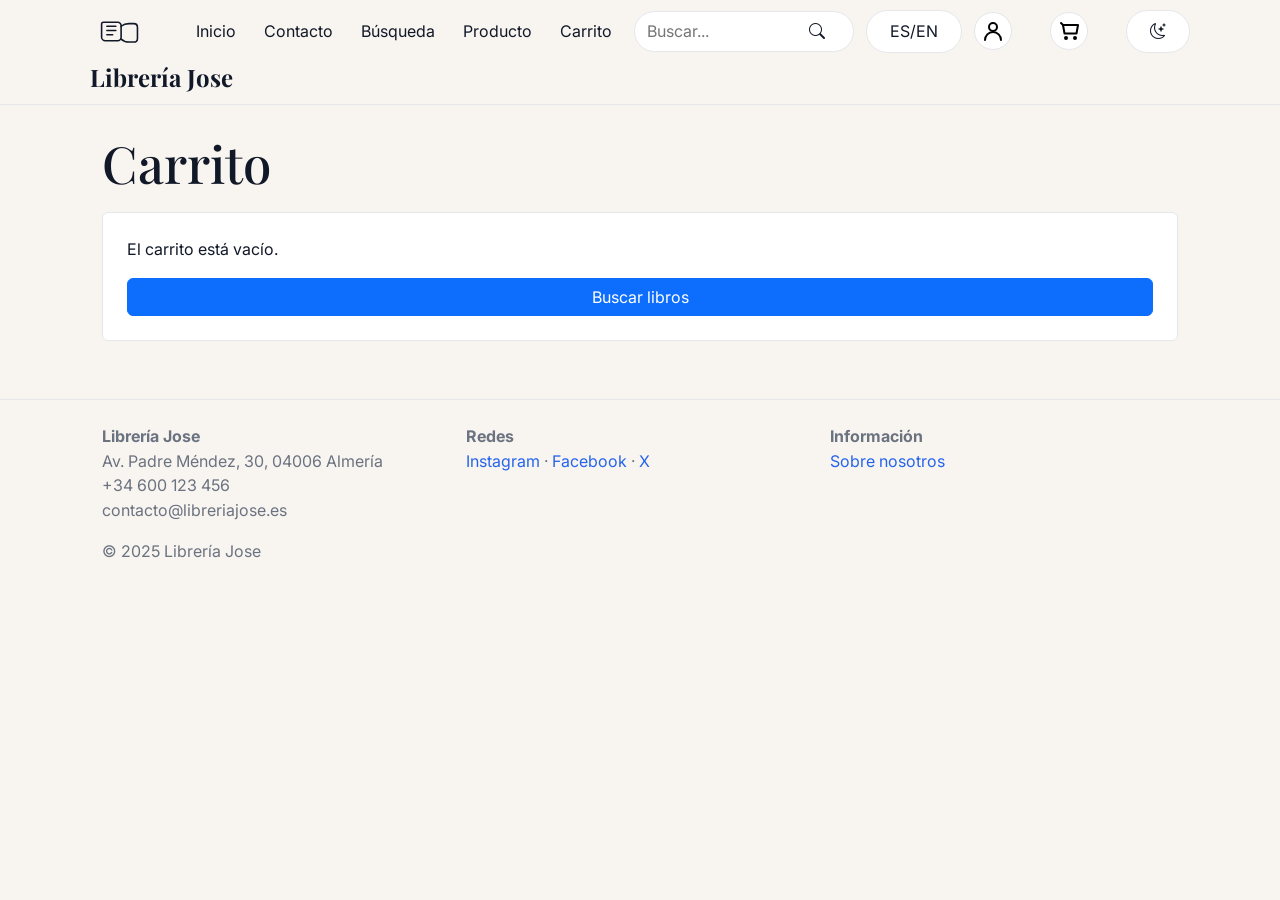
<file: carrito.html>
<!doctype html>
<html lang="es">
<head>
  <meta charset="utf-8">
  <meta name="viewport" content="width=device-width, initial-scale=1">
  <meta name="description" content="Carrito de compra de Librería Jose con productos, cantidades, total y confirmación de eliminación.">
  <meta name="author" content="José Luis Flores Gálvez">
  <title>Librería Jose — Carrito</title>
<link rel="preconnect" href="https://fonts.googleapis.com">
  <link rel="preconnect" href="https://fonts.gstatic.com" crossorigin>
  <link href="https://fonts.googleapis.com/css2?family=Inter:wght@400;600&family=Playfair+Display:wght@600;700&display=swap" rel="stylesheet">
<link href="https://cdn.jsdelivr.net/npm/bootstrap@5.3.3/dist/css/bootstrap.min.css" rel="stylesheet">
  <link href="https://cdn.jsdelivr.net/npm/bootstrap-icons@1.11.3/font/bootstrap-icons.min.css" rel="stylesheet">
<link rel="stylesheet" href="css/style.css">
</head>

<body>
  <a class="skip-link" href="#contenido">Saltar al contenido principal</a>
<header class="cabecera-sitio">
    <div class="container cabecera-interior">
      <a class="brand" href="index.html" aria-label="Ir a inicio">
        <svg class="brand-logo-svg" viewBox="0 0 220 120" role="img" aria-label="Librería Jose">
          <g class="logo-trazo">
            <path d="M44 84V34c0-4 3-7 7-7h54c7 0 13 6 13 13v44c0 7-6 13-13 13H58c-7 0-14-6-14-13z"></path>
            <g class="logo-lineas">
              <path d="M64 42h34"></path>
              <path d="M64 58h34"></path>
              <path d="M64 74h22"></path>
            </g>
            <path class="logo-pagina" d="M118 42c10-8 20-10 30-10h18c8 0 14 6 14 14v42c0 8-6 14-14 14h-18c-12 0-22-3-30-11"></path>
          </g>
        </svg>
      </a>

      <nav class="main-nav" aria-label="Menú principal">
        <a href="index.html">Inicio</a>
        <a href="contacto.html">Contacto</a>
        <a href="busqueda.html">Búsqueda</a>
        <a href="producto.html">Producto</a>
        <a href="carrito.html">Carrito</a>
      </nav>

      <form class="buscador-cabecera" role="search" action="busqueda.html">
        <label class="visually-hidden" for="q">Buscar</label>
        <input id="q" name="q" type="search" placeholder="Buscar..." />
        <button type="submit" aria-label="Buscar">
          <i class="bi bi-search"></i>
        </button>
      </form>

      <button class="lang-switch" type="button" aria-label="Cambiar idioma">ES/EN</button>

      <a class="account-link" href="#" aria-label="Cuenta de usuario">
        <img class="icon" src="assets/img/icons/user.svg" alt="" aria-hidden="true" width="24" height="24">
      </a>

      <a class="cart-link" href="carrito.html" aria-label="Ir al carrito">
        <img class="icon" src="assets/img/icons/cart.svg" alt="" aria-hidden="true" width="24" height="24">
      </a>

      <button class="boton-tema" type="button" aria-label="Cambiar tema" data-boton-tema>
        <i class="bi bi-moon-stars"></i>
      </button>
    </div>

    <div class="container cabecera-titulo">
      <span class="titulo-sitio">Librería Jose</span>
    </div>
  </header>

  <main class="page" id="contenido">
    <div class="container">
      <h1 class="page-title">Carrito</h1>
<div id="carritoContenido" class="cart-page-area" aria-live="polite"></div>
    </div>
  </main>

  <footer class="site-footer">
    <div class="container footer-inner">
      <div class="footer-block">
        <strong>Librería Jose</strong><br>
        Av. Padre Méndez, 30, 04006 Almería<br>
        +34 600 123 456<br>
        contacto@libreriajose.es
      </div>

      <div class="footer-block">
        <strong>Redes</strong><br>
        <a href="#" aria-label="Instagram">Instagram</a> ·
        <a href="#" aria-label="Facebook">Facebook</a> ·
        <a href="#" aria-label="X">X</a>
      </div>

      <div class="footer-block">
        <strong>Información</strong><br>
        <a href="info.html">Sobre nosotros</a>
      </div>

      <div class="footer-block">
        © 2025 Librería Jose
      </div>
    </div>
  </footer>

  <script src="https://cdn.jsdelivr.net/npm/bootstrap@5.3.3/dist/js/bootstrap.bundle.min.js"></script>
  <script src="js/app.js"></script>
</body>
</html>
</file>
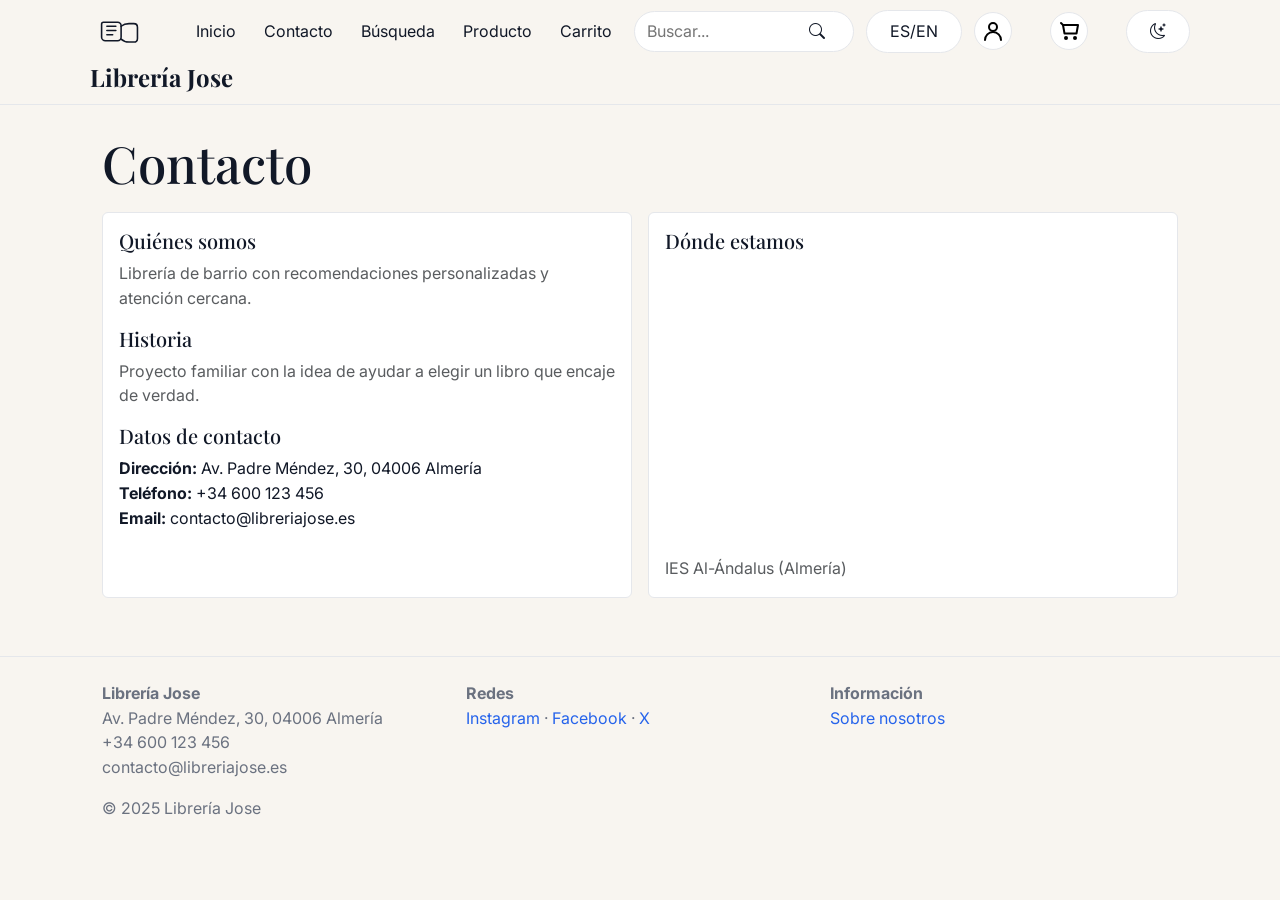
<file: contacto.html>
<!doctype html>
<html lang="es">
<head>
  <meta charset="utf-8">
  <meta name="viewport" content="width=device-width, initial-scale=1">
  <meta name="description" content="Página de contacto de Librería Jose con formulario e información de la tienda.">
  <meta name="author" content="José Luis Flores Gálvez">
  <title>Librería Jose — Contacto</title>
<link rel="preconnect" href="https://fonts.googleapis.com">
  <link rel="preconnect" href="https://fonts.gstatic.com" crossorigin>
  <link href="https://fonts.googleapis.com/css2?family=Inter:wght@400;600&family=Playfair+Display:wght@600;700&display=swap" rel="stylesheet">
<link href="https://cdn.jsdelivr.net/npm/bootstrap@5.3.3/dist/css/bootstrap.min.css" rel="stylesheet">
  <link href="https://cdn.jsdelivr.net/npm/bootstrap-icons@1.11.3/font/bootstrap-icons.min.css" rel="stylesheet">
<link rel="stylesheet" href="css/style.css">
</head>

<body>
  <a class="skip-link" href="#contenido">Saltar al contenido principal</a>
<header class="cabecera-sitio">
    <div class="container cabecera-interior">
      <a class="brand" href="index.html" aria-label="Ir a inicio">
        <svg class="brand-logo-svg" viewBox="0 0 220 120" role="img" aria-label="Librería Jose">
          <g class="logo-trazo">
            <path d="M44 84V34c0-4 3-7 7-7h54c7 0 13 6 13 13v44c0 7-6 13-13 13H58c-7 0-14-6-14-13z"></path>
            <g class="logo-lineas">
              <path d="M64 42h34"></path>
              <path d="M64 58h34"></path>
              <path d="M64 74h22"></path>
            </g>
            <path class="logo-pagina" d="M118 42c10-8 20-10 30-10h18c8 0 14 6 14 14v42c0 8-6 14-14 14h-18c-12 0-22-3-30-11"></path>
          </g>
        </svg>
      </a>

      <nav class="main-nav" aria-label="Menú principal">
        <a href="index.html">Inicio</a>
        <a href="contacto.html">Contacto</a>
        <a href="busqueda.html">Búsqueda</a>
        <a href="producto.html">Producto</a>
        <a href="carrito.html">Carrito</a>
      </nav>

      <form class="buscador-cabecera" role="search" action="busqueda.html">
        <label class="visually-hidden" for="q">Buscar</label>
        <input id="q" name="q" type="search" placeholder="Buscar..." />
        <button type="submit" aria-label="Buscar">
          <i class="bi bi-search"></i>
        </button>
      </form>

      <button class="lang-switch" type="button" aria-label="Cambiar idioma">ES/EN</button>

      <a class="account-link" href="#" aria-label="Cuenta de usuario">
        <img class="icon" src="assets/img/icons/user.svg" alt="" aria-hidden="true" width="24" height="24">
      </a>

      <a class="cart-link" href="carrito.html" aria-label="Ir al carrito">
        <img class="icon" src="assets/img/icons/cart.svg" alt="" aria-hidden="true" width="24" height="24">
      </a>

      <button class="boton-tema" type="button" aria-label="Cambiar tema" data-boton-tema>
        <i class="bi bi-moon-stars"></i>
      </button>
    </div>

    <div class="container cabecera-titulo">
      <span class="titulo-sitio">Librería Jose</span>
    </div>
  </header>

  <main class="page" id="contenido">
    <div class="container">
      <h1 class="page-title">Contacto</h1>

      <section class="rejilla-contacto">
        <div class="card p-3">
          <h2 class="h5 mb-2">Quiénes somos</h2>
          <p class="mb-3 text-muted">
            Librería de barrio con recomendaciones personalizadas y atención cercana.
          </p>

          <h2 class="h5 mb-2">Historia</h2>
          <p class="mb-3 text-muted">
            Proyecto familiar con la idea de ayudar a elegir un libro que encaje de verdad.
          </p>

          <h2 class="h5 mb-2">Datos de contacto</h2>
          <p class="mb-0">
            <strong>Dirección:</strong> Av. Padre Méndez, 30, 04006 Almería<br>
            <strong>Teléfono:</strong> +34 600 123 456<br>
            <strong>Email:</strong> contacto@libreriajose.es
          </p>
        </div>

        <div class="card p-3">
          <h2 class="h5 mb-3">Dónde estamos</h2>
<div class="ratio ratio-16x9">
            <iframe
              src="https://www.google.com/maps?q=IES%20Al-%C3%81ndalus%20Almer%C3%ADa&output=embed"
              style="border:0;"
              allowfullscreen=""
              loading="lazy"
              referrerpolicy="no-referrer-when-downgrade"
              title="Mapa IES Al-Ándalus">
            </iframe>
          </div>

          <p class="text-muted mt-2 mb-0">IES Al-Ándalus (Almería)</p>
        </div>
      </section>
    </div>
  </main>
<footer class="site-footer">
    <div class="container footer-inner">
      <div class="footer-block">
        <strong>Librería Jose</strong><br>
        Av. Padre Méndez, 30, 04006 Almería<br>
        +34 600 123 456<br>
        contacto@libreriajose.es
      </div>

      <div class="footer-block">
        <strong>Redes</strong><br>
        <a href="#" aria-label="Instagram">Instagram</a> ·
        <a href="#" aria-label="Facebook">Facebook</a> ·
        <a href="#" aria-label="X">X</a>
      </div>

      <div class="footer-block">
        <strong>Información</strong><br>
        <a href="info.html">Sobre nosotros</a>
      </div>

      <div class="footer-block">
        © 2025 Librería Jose
      </div>
    </div>
  </footer>
<script src="https://cdn.jsdelivr.net/npm/bootstrap@5.3.3/dist/js/bootstrap.bundle.min.js"></script>
  <script src="js/app.js"></script>
</body>
</html>
</file>
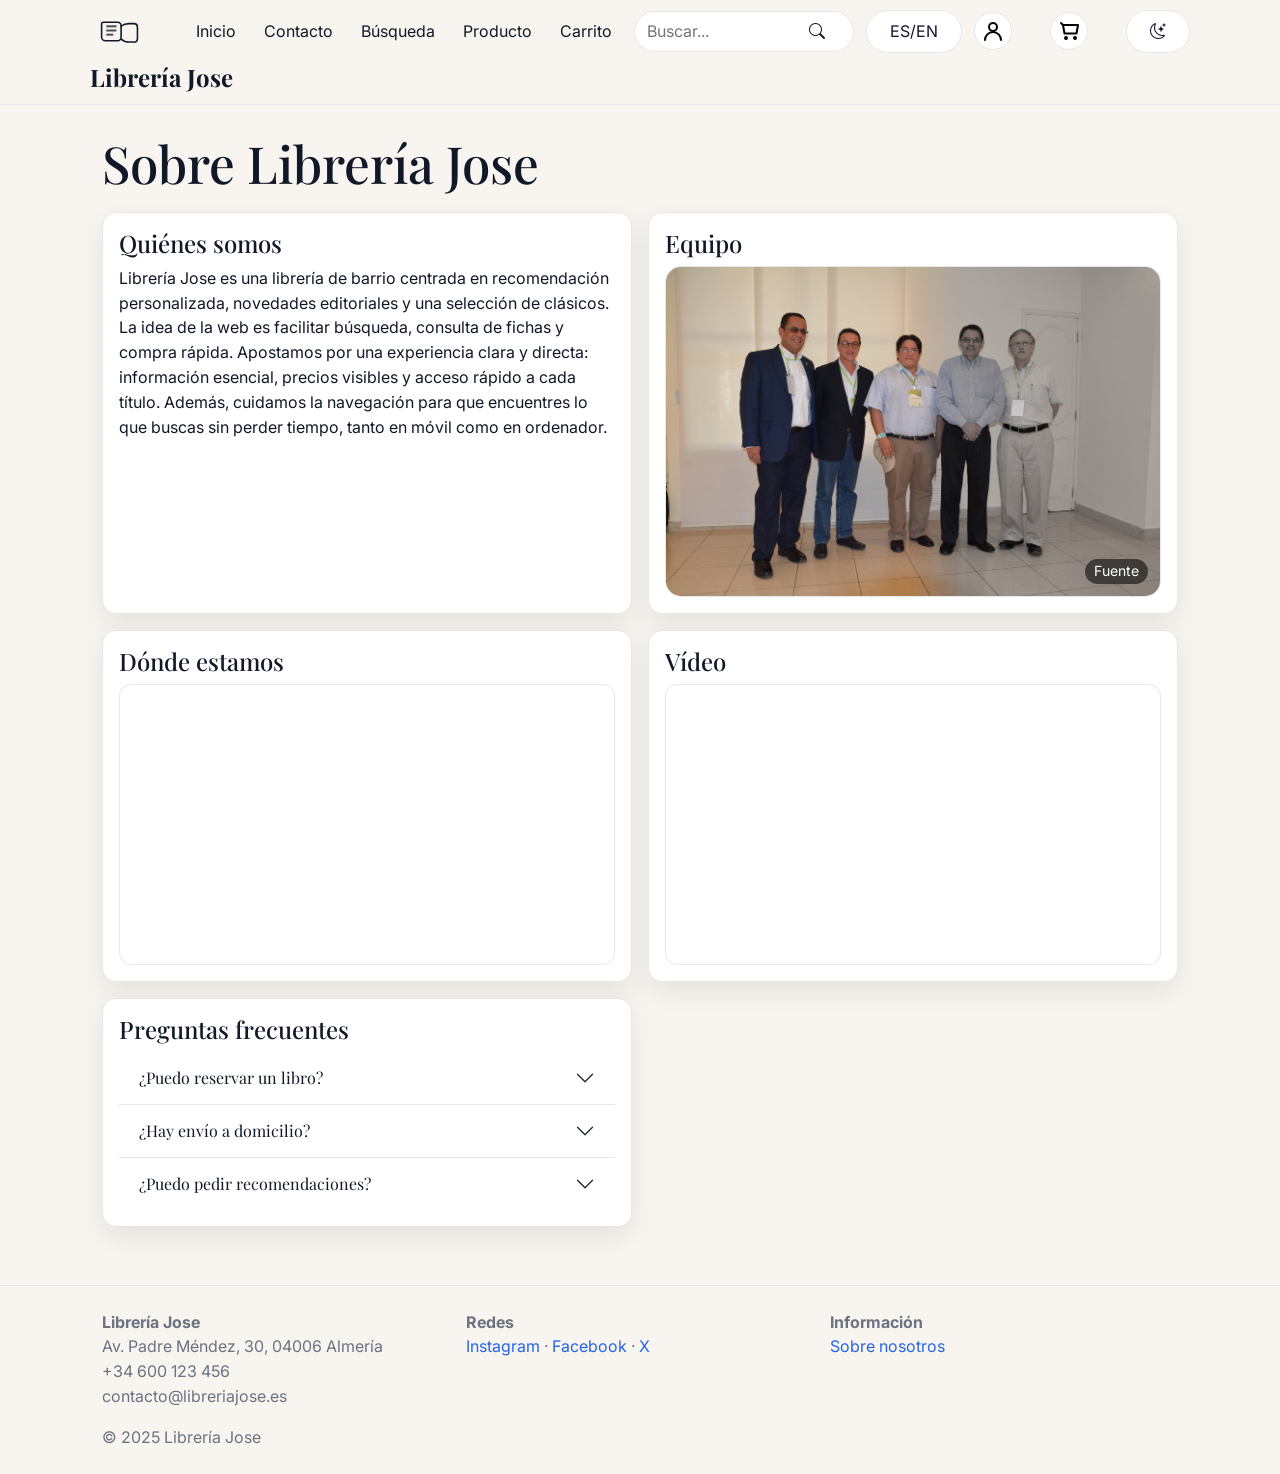
<file: info.html>
<!doctype html>
<html lang="es">
<head>
  <meta charset="utf-8">
  <meta name="viewport" content="width=device-width, initial-scale=1">
  <meta name="description" content="Información de Librería Jose, ubicación, equipo y ayuda sobre la web.">
  <meta name="author" content="José Luis Flores Gálvez">
  <title>Librería Jose — Información</title>
  <link rel="preconnect" href="https://fonts.googleapis.com">
  <link rel="preconnect" href="https://fonts.gstatic.com" crossorigin>
  <link href="https://fonts.googleapis.com/css2?family=Inter:wght@400;600&family=Playfair+Display:wght@600;700&display=swap" rel="stylesheet">
  <link href="https://cdn.jsdelivr.net/npm/bootstrap@5.3.3/dist/css/bootstrap.min.css" rel="stylesheet">
  <link href="https://cdn.jsdelivr.net/npm/bootstrap-icons@1.11.3/font/bootstrap-icons.min.css" rel="stylesheet">
  <link rel="stylesheet" href="css/style.css">
</head>

<body>
  <a class="skip-link" href="#contenido">Saltar al contenido principal</a>
  <header class="cabecera-sitio">
    <div class="container cabecera-interior">
      <a class="brand" href="index.html" aria-label="Ir a inicio">
        <svg class="brand-logo-svg" viewBox="0 0 220 120" role="img" aria-label="Librería Jose">
          <g class="logo-trazo">
            <path d="M44 84V34c0-4 3-7 7-7h54c7 0 13 6 13 13v44c0 7-6 13-13 13H58c-7 0-14-6-14-13z"></path>
            <g class="logo-lineas">
              <path d="M64 42h34"></path>
              <path d="M64 58h34"></path>
              <path d="M64 74h22"></path>
            </g>
            <path class="logo-pagina" d="M118 42c10-8 20-10 30-10h18c8 0 14 6 14 14v42c0 8-6 14-14 14h-18c-12 0-22-3-30-11"></path>
          </g>
        </svg>
      </a>

      <nav class="main-nav" aria-label="Menú principal">
        <a href="index.html">Inicio</a>
        <a href="contacto.html">Contacto</a>
        <a href="busqueda.html">Búsqueda</a>
        <a href="producto.html">Producto</a>
        <a href="carrito.html">Carrito</a>
      </nav>
      <form class="buscador-cabecera" role="search" action="busqueda.html">
        <label class="visually-hidden" for="q">Buscar</label>
        <input id="q" name="q" type="search" placeholder="Buscar..." />
        <button type="submit" aria-label="Buscar">
          <i class="bi bi-search"></i>
        </button>
      </form>

      <button class="lang-switch" type="button" aria-label="Cambiar idioma">ES/EN</button>

      <a class="account-link" href="#" aria-label="Cuenta de usuario">
        <img class="icon" src="assets/img/icons/user.svg" alt="" aria-hidden="true" width="24" height="24">
      </a>

      <a class="cart-link" href="carrito.html" aria-label="Ir al carrito">
        <img class="icon" src="assets/img/icons/cart.svg" alt="" aria-hidden="true" width="24" height="24">
      </a>
      <button class="boton-tema" type="button" aria-label="Cambiar tema" data-boton-tema>
        <i class="bi bi-moon-stars"></i>
      </button>
    </div>

    <div class="container cabecera-titulo">
      <span class="titulo-sitio">Librería Jose</span>
    </div>
  </header>

  <main class="page" id="contenido">
    <div class="container">
      <h1 class="page-title">Sobre Librería Jose</h1>

      <section class="rejilla-info" aria-label="Información de la empresa">
        <div class="tarjeta-info">
          <h2 class="h4">Quiénes somos</h2>
          <p>
            Librería Jose es una librería de barrio centrada en recomendación personalizada, novedades editoriales
            y una selección de clásicos. La idea de la web es facilitar búsqueda, consulta de fichas y compra rápida.
            Apostamos por una experiencia clara y directa: información esencial, precios visibles y acceso rápido a cada título.
            Además, cuidamos la navegación para que encuentres lo que buscas sin perder tiempo, tanto en móvil como en ordenador.
          </p>
        </div>

        <div class="tarjeta-info">
          <h2 class="h4">Equipo</h2>
          <figure class="half-filter" aria-label="Foto de equipo con filtro a la derecha">
            <img class="half-filter-img"
                 src="assets/img/imagen_equipo.jpg"
                 alt="Foto de equipo">
            <div class="half-filter-right" aria-hidden="true"></div>
            <figcaption class="credit-badge">
              <a href="https://openverse.org/es/image/2e31c6b4-6fe7-4a9d-a254-615b58118302?q=trabajo&p=32"
                 target="_blank" rel="noopener noreferrer"
                 aria-label="Ver atribución de la imagen en Openverse">
                Fuente
              </a>
            </figcaption>
          </figure>
        </div>

        <div class="tarjeta-info">
          <h2 class="h4">Dónde estamos</h2>
          <div class="embed-responsive">
            <iframe
              title="Mapa (Google Maps)"
              loading="lazy"
              referrerpolicy="no-referrer-when-downgrade"
              src="https://www.google.com/maps?q=IES%20Al-Andalus%20Almeria&output=embed">
            </iframe>
          </div>
        </div>

        <div class="tarjeta-info">
          <h2 class="h4">Vídeo</h2>
          <div class="embed-responsive">
            <iframe
              title="Vídeo de YouTube"
              loading="lazy"
              src="https://www.youtube-nocookie.com/embed/9mu-nxc3De8?playlist=9mu-nxc3De8&autoplay=1&iv_load_policy=3&loop=1&start=&cc_load_policy=1&cc_lang_pref=es"
              allow="accelerometer; autoplay; clipboard-write; encrypted-media; gyroscope; picture-in-picture; web-share"
              allowfullscreen>
            </iframe>
          </div>
        </div>



        <div class="tarjeta-info">
          <h2 class="h4">Preguntas frecuentes</h2>
          <div class="accordion accordion-flush" id="acordeonInfo">
            <div class="accordion-item">
              <h3 class="accordion-header" id="faqUno">
                <button class="accordion-button collapsed" type="button" data-bs-toggle="collapse" data-bs-target="#faqPanelUno" aria-expanded="false" aria-controls="faqPanelUno">
                  ¿Puedo reservar un libro?
                </button>
              </h3>
              <div id="faqPanelUno" class="accordion-collapse collapse" aria-labelledby="faqUno" data-bs-parent="#acordeonInfo">
                <div class="accordion-body">Sí. Puedes contactar con la librería y recogerlo cuando esté preparado.</div>
              </div>
            </div>

            <div class="accordion-item">
              <h3 class="accordion-header" id="faqDos">
                <button class="accordion-button collapsed" type="button" data-bs-toggle="collapse" data-bs-target="#faqPanelDos" aria-expanded="false" aria-controls="faqPanelDos">
                  ¿Hay envío a domicilio?
                </button>
              </h3>
              <div id="faqPanelDos" class="accordion-collapse collapse" aria-labelledby="faqDos" data-bs-parent="#acordeonInfo">
                <div class="accordion-body">Sí. El envío habitual en península es de 24/48 horas.</div>
              </div>
            </div>

            <div class="accordion-item">
              <h3 class="accordion-header" id="faqTres">
                <button class="accordion-button collapsed" type="button" data-bs-toggle="collapse" data-bs-target="#faqPanelTres" aria-expanded="false" aria-controls="faqPanelTres">
                  ¿Puedo pedir recomendaciones?
                </button>
              </h3>
              <div id="faqPanelTres" class="accordion-collapse collapse" aria-labelledby="faqTres" data-bs-parent="#acordeonInfo">
                <div class="accordion-body">Sí. La tienda ofrece recomendaciones según género, edad y tipo de lectura.</div>
              </div>
            </div>
          </div>
        </div>

      </section>
    </div>
  </main>
  <footer class="site-footer">
    <div class="container footer-inner">
      <div class="footer-block">
        <strong>Librería Jose</strong><br>
        Av. Padre Méndez, 30, 04006 Almería<br>
        +34 600 123 456<br>
        contacto@libreriajose.es
      </div>

      <div class="footer-block">
        <strong>Redes</strong><br>
        <a href="#" aria-label="Instagram">Instagram</a> ·
        <a href="#" aria-label="Facebook">Facebook</a> ·
        <a href="#" aria-label="X">X</a>
      </div>

      <div class="footer-block">
        <strong>Información</strong><br>
        <a href="info.html">Sobre nosotros</a>
      </div>

      <div class="footer-block">
        © 2025 Librería Jose
      </div>
    </div>
  </footer>

  <script src="https://cdn.jsdelivr.net/npm/bootstrap@5.3.3/dist/js/bootstrap.bundle.min.js"></script>
  <script src="js/app.js"></script>
</body>
</html>
</file>
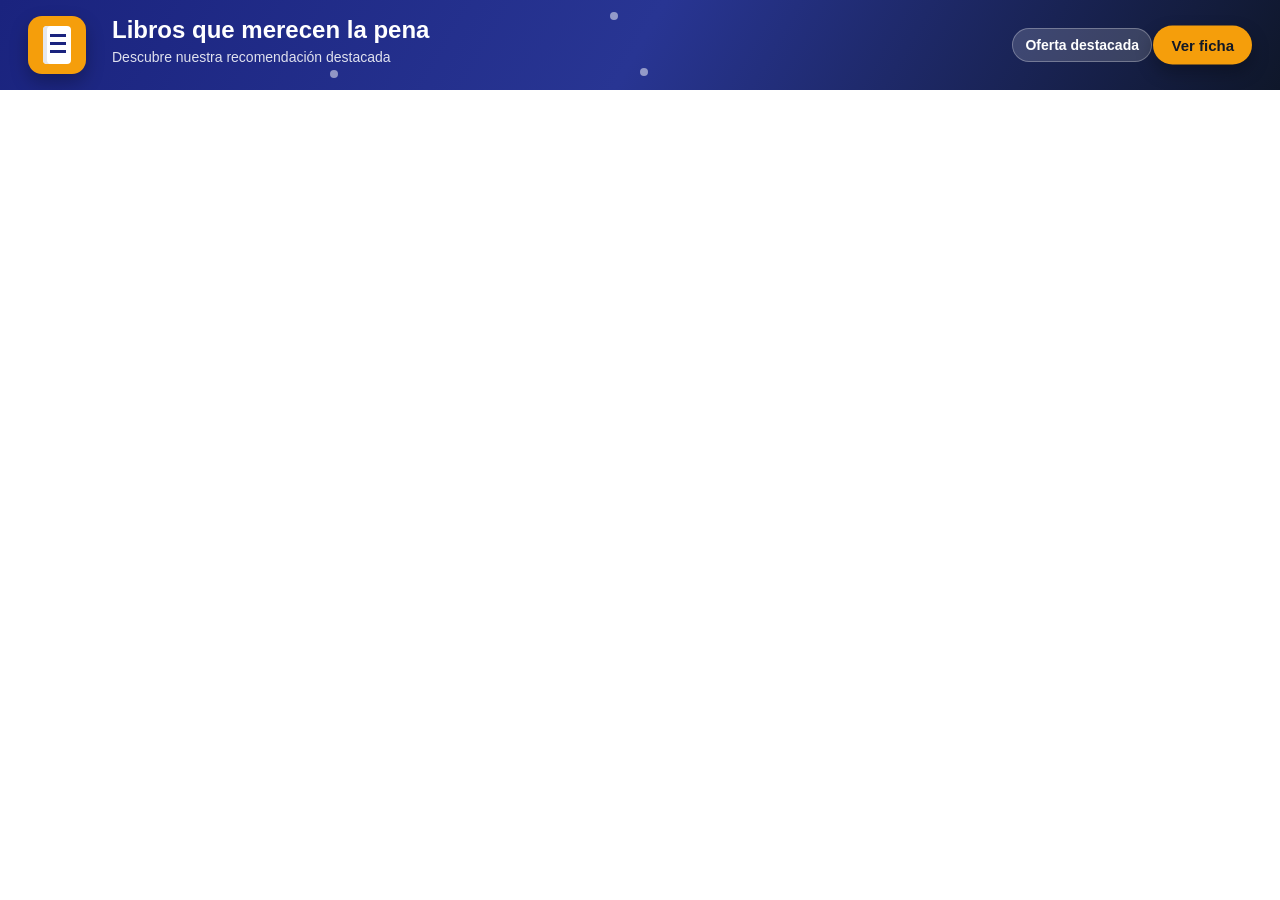
<file: banner/banner-destacado/banner-destacado.html>
<!doctype html>
<html lang="es">
<head>
  <meta charset="utf-8">
  <meta name="generator" content="Google Web Designer 16.4.1.0219">
  <meta name="viewport" content="width=device-width, initial-scale=1.0">
  <title>Banner destacado</title>
  <style>
    * {
      box-sizing: border-box;
    }

    html,
    body {
      width: 100%;
      height: 90px;
      margin: 0;
      overflow: hidden;
      font-family: Arial, Helvetica, sans-serif;
      background: transparent;
    }

    .banner {
      position: relative;
      display: block;
      width: 100%;
      height: 90px;
      overflow: hidden;
      color: #ffffff;
      text-decoration: none;
      background: linear-gradient(120deg, #1a237e, #283593, #0f172a);
    }

    .banner::before {
      content: "";
      position: absolute;
      top: 0;
      left: -180px;
      width: 150px;
      height: 100%;
      background: linear-gradient(90deg, transparent, rgba(255,255,255,.28), transparent);
      animation: brillo 3.2s ease-in-out infinite;
    }

    .libro {
      position: absolute;
      left: 28px;
      top: 16px;
      width: 58px;
      height: 58px;
      border-radius: 14px;
      background: #f59e0b;
      box-shadow: 0 8px 18px rgba(0,0,0,.28);
      animation: entradaLibro .9s ease-out both, flotarLibro 2.6s ease-in-out 1s infinite;
    }

    .libro::before {
      content: "";
      position: absolute;
      left: 15px;
      top: 10px;
      width: 28px;
      height: 38px;
      border-radius: 4px;
      background: #ffffff;
      box-shadow: inset 4px 0 0 #e5e7eb;
    }

    .libro::after {
      content: "";
      position: absolute;
      left: 22px;
      top: 18px;
      width: 16px;
      height: 3px;
      background: #1a237e;
      box-shadow: 0 8px 0 #1a237e, 0 16px 0 #1a237e;
    }

    .texto {
      position: absolute;
      left: 112px;
      right: 255px;
      top: 17px;
      animation: entradaTexto .8s ease-out both;
    }

    .titulo {
      display: block;
      font-size: clamp(19px, 3.2vw, 24px);
      font-weight: 700;
      line-height: 1.1;
    }

    .subtitulo {
      display: block;
      margin-top: 6px;
      font-size: 14px;
      color: rgba(255,255,255,.86);
    }

    .etiqueta {
      position: absolute;
      right: 128px;
      top: 50%;
      padding: 8px 12px;
      border-radius: 999px;
      background: rgba(255,255,255,.16);
      border: 1px solid rgba(255,255,255,.28);
      font-size: 14px;
      font-weight: 700;
      white-space: nowrap;
      animation: entradaEtiqueta 1s ease-out both;
    }

    .boton {
      position: absolute;
      right: 28px;
      top: 50%;
      padding: 11px 18px;
      border-radius: 999px;
      background: #f59e0b;
      color: #111827;
      font-size: 15px;
      font-weight: 700;
      box-shadow: 0 8px 18px rgba(0,0,0,.28);
      transition: transform .25s ease, background-color .25s ease;
      animation: entradaBoton .9s ease-out both, pulsoBoton 2s ease-in-out 1.2s infinite;
    }

    .punto {
      position: absolute;
      width: 8px;
      height: 8px;
      border-radius: 50%;
      background: rgba(255,255,255,.5);
      animation: moverPunto 4s linear infinite;
    }

    .punto-1 { left: 610px; top: 12px; }
    .punto-2 { left: 640px; top: 68px; animation-delay: .8s; }
    .punto-3 { left: 330px; top: 70px; animation-delay: 1.4s; }

    .banner:hover .boton,
    .banner:focus .boton {
      transform: translateY(-50%) scale(1.08);
      background: #fbbf24;
    }


    @media (max-width: 560px) {
      .libro {
        left: 18px;
      }

      .texto {
        left: 90px;
        right: 105px;
        top: 17px;
      }

      .titulo {
        font-size: 18px;
      }

      .subtitulo {
        display: none;
      }

      .etiqueta {
        display: none;
      }

      .boton {
        right: 16px;
        padding: 10px 13px;
        font-size: 14px;
      }

      .punto-1,
      .punto-2 {
        display: none;
      }
    }

    @media (max-width: 380px) {
      .libro {
        width: 52px;
        height: 52px;
        left: 14px;
        top: 19px;
      }

      .texto {
        left: 76px;
        right: 94px;
      }

      .titulo {
        font-size: 17px;
      }

      .boton {
        right: 12px;
        padding: 9px 11px;
        font-size: 13px;
      }
    }

    @keyframes entradaLibro {
      from { opacity: 0; transform: translateX(-50px) rotate(-8deg); }
      to { opacity: 1; transform: translateX(0) rotate(0); }
    }

    @keyframes flotarLibro {
      0% { transform: translateY(0); }
      50% { transform: translateY(-5px); }
      100% { transform: translateY(0); }
    }

    @keyframes entradaTexto {
      from { opacity: 0; transform: translateY(18px); }
      to { opacity: 1; transform: translateY(0); }
    }

    @keyframes entradaEtiqueta {
      from { opacity: 0; transform: translateY(-50%) scale(.7); }
      to { opacity: 1; transform: translateY(-50%) scale(1); }
    }

    @keyframes entradaBoton {
      from { opacity: 0; transform: translateY(-50%) translateX(45px); }
      to { opacity: 1; transform: translateY(-50%) translateX(0); }
    }

    @keyframes pulsoBoton {
      0% { box-shadow: 0 0 0 0 rgba(245,158,11,.55); }
      70% { box-shadow: 0 0 0 12px rgba(245,158,11,0); }
      100% { box-shadow: 0 0 0 0 rgba(245,158,11,0); }
    }

    @keyframes brillo {
      0% { left: -180px; }
      55% { left: 760px; }
      100% { left: 760px; }
    }

    @keyframes moverPunto {
      0% { transform: translateY(0); opacity: .35; }
      50% { transform: translateY(-8px); opacity: .85; }
      100% { transform: translateY(0); opacity: .35; }
    }
  </style>
</head>
<body>
  <a class="banner" href="../../producto.html" target="_top" aria-label="Abrir ficha del producto destacado">
    <span class="libro" aria-hidden="true"></span>
    <span class="texto">
      <span class="titulo">Libros que merecen la pena</span>
      <span class="subtitulo">Descubre nuestra recomendación destacada</span>
    </span>
    <span class="etiqueta">Oferta destacada</span>
    <span class="boton">Ver ficha</span>
    <span class="punto punto-1" aria-hidden="true"></span>
    <span class="punto punto-2" aria-hidden="true"></span>
    <span class="punto punto-3" aria-hidden="true"></span>
  </a>
</body>
</html>
</file>
<file: css/style.css>
:root {
  --bg: #F8F5F0;
  --text: #111827;
  --muted: #6B7280;

  --primary: #2563EB;
  --accent: #B45309;

  --card: #FFFFFF;
  --border: #E5E7EB;

  --radius: 14px;
  --shadow: 0 10px 30px rgba(0,0,0,.08);

  --container: 1100px;
  --gap: 16px;

  --font-body: "Inter", system-ui, -apple-system, Segoe UI, Roboto, Arial, sans-serif;
  --font-title: "Playfair Display", Georgia, serif;

  --fs-base: clamp(16px, 1.1vw, 18px);
  --fs-h1: clamp(32px, 4vw, 52px);
  --fs-h2: clamp(22px, 2.4vw, 34px);

  --dur-fast: 0.25s;
  --dur-base: 0.45s;
  --dur-slow: 1.2s;
  --ease-smooth: ease;
  --hover-scale: 1.04;
  --focus-scale: 1.03;
  --scroll-distance: 28px;
}

.tema-oscuro {
  --bg: #0b1220;
  --text: #f3f4f6;
  --muted: #cbd5e1;

  --primary: #60a5fa;
  --accent: #f59e0b;

  --card: #111827;
  --border: rgba(255,255,255,.14);
  --shadow: 0 12px 34px rgba(0,0,0,.45);
}

* { box-sizing: border-box; }

html {
  max-width: 100%;
  overflow-x: hidden;
}

body {
  max-width: 100%;
  overflow-x: hidden;
  margin: 0;
  background: var(--bg);
  color: var(--text);
  font-family: var(--font-body);
  font-size: var(--fs-base);
  line-height: 1.55;
}

h1, h2, h3 { font-family: var(--font-title); }
h1 { font-size: var(--fs-h1); margin: 0 0 10px; }
h2 { font-size: var(--fs-h2); margin: 0 0 12px; }

a { color: var(--primary); text-decoration: none; }
a:hover { text-decoration: underline; }
a:visited { opacity: .95; }

:focus-visible {
  outline: 3px solid var(--primary);
  outline-offset: 3px;
  border-radius: 8px;
}

.container { max-width: var(--container); }

.tema-oscuro .text-muted { color: var(--muted) !important; }

.card {
  background: var(--card);
  border-color: var(--border);
  color: var(--text);
}

.cabecera-sitio {
  position: sticky;
  top: 0;
  z-index: 50;
  background: var(--bg);
  border-bottom: 1px solid var(--border);
  backdrop-filter: saturate(1.1);
}

.cabecera-interior {
  display: grid;
  grid-template-columns: auto max-content minmax(170px, 220px) auto auto auto auto;
  align-items: center;
  gap: 12px;
  padding: 10px 0;
}

.brand {
  color: var(--text);
  display: inline-flex;
  align-items: center;
  justify-content: center;
  width: 58px;
  height: 42px;
}

.brand-logo-svg {
  width: 58px;
  height: 42px;
  color: var(--text);
}

.logo-trazo {
  fill: none;
  stroke: currentColor;
  stroke-width: 6;
  stroke-linecap: round;
  stroke-linejoin: round;
}

.logo-lineas {
  animation: logoEntrada .8s ease-out both;
}

.logo-pagina {
  transform-origin: center;
  transition: transform .3s ease;
}

.brand:hover .logo-pagina,
.brand:focus-visible .logo-pagina {
  transform: scale(1.08) translateX(3px);
}

.brand:hover { text-decoration: none; }

.main-nav {
  display: flex;
  gap: 8px;
  justify-content: center;
  flex-wrap: nowrap;
  white-space: nowrap;
}

.main-nav a {
  color: var(--text);
  padding: 8px 10px;
  border-radius: 10px;
  position: relative;
  transition: transform var(--dur-fast) var(--ease-smooth), background-color var(--dur-fast) var(--ease-smooth);
}

.main-nav a::after {
  content: "";
  position: absolute;
  left: 10px;
  right: 10px;
  bottom: 4px;
  height: 2px;
  background: var(--primary);
  transform: scaleX(0);
  transform-origin: center;
  transition: transform var(--dur-fast) var(--ease-smooth);
}

.main-nav a:hover,
.main-nav a:focus-visible {
  background: rgba(0,0,0,.05);
  text-decoration: none;
  transform: translateY(-2px);
}

.main-nav a:hover::after,
.main-nav a:focus-visible::after {
  transform: scaleX(1);
}

.tema-oscuro .main-nav a:hover,
.tema-oscuro .main-nav a:focus-visible {
  background: rgba(255,255,255,.08);
}

.buscador-cabecera {
  display: flex;
  align-items: center;
  gap: 8px;
  background: var(--card);
  border: 1px solid var(--border);
  border-radius: 999px;
  padding: 6px 10px;
}

.buscador-cabecera input {
  border: 0;
  outline: 0;
  background: transparent;
  color: var(--text);
  width: 150px;
}

.buscador-cabecera button {
  border: 0;
  background: transparent;
  cursor: pointer;
  color: var(--text);
}

.lang-switch,
.boton-tema {
  border: 1px solid var(--border);
  background: var(--card);
  color: var(--text);
  border-radius: 999px;
  padding: 8px 10px;
  cursor: pointer;
  transition: transform var(--dur-fast) var(--ease-smooth), box-shadow var(--dur-fast) var(--ease-smooth);
}

.lang-switch:hover,
.lang-switch:focus-visible,
.boton-tema:hover,
.boton-tema:focus-visible {
  transform: translateY(-2px);
  box-shadow: var(--shadow);
}

.account-link,
.cart-link {
  display: inline-flex;
  align-items: center;
  justify-content: center;
  width: 38px;
  height: 38px;
  border-radius: 999px;
  border: 1px solid var(--border);
  background: var(--card);
  color: var(--text);
  transition: transform var(--dur-fast) var(--ease-smooth), box-shadow var(--dur-fast) var(--ease-smooth);
}

.account-link:hover,
.account-link:focus-visible,
.cart-link:hover,
.cart-link:focus-visible {
  transform: translateY(-2px) scale(1.04);
  box-shadow: var(--shadow);
}

.tema-oscuro .account-link .icon,
.tema-oscuro .account-link img,
.tema-oscuro .cart-link .icon,
.tema-oscuro .cart-link img {
  filter: brightness(0) invert(1);
  opacity: 0.95;
}

.site-footer {
  margin-top: 48px;
  border-top: 1px solid var(--border);
  padding: 24px 0;
}

.footer-inner {
  display: grid;
  gap: var(--gap);
  grid-template-columns: 1fr 1fr 1fr;
}

.footer-block { color: var(--muted); }

.page { padding: 28px 0 10px; }
.page-title { margin-bottom: 18px; }

.section { padding: 42px 0; }
.section-title { margin-bottom: 18px; }

.price { font-weight: 700; color: var(--text); }

.placeholder-img {
  border: 1px dashed var(--border);
  border-radius: var(--radius);
  background: var(--card);
  box-shadow: var(--shadow);
  display: flex;
  flex-direction: column;
  align-items: center;
  justify-content: center;
  gap: 8px;
  color: var(--muted);
  padding: 18px;
}

.placeholder-img i { font-size: 34px; color: var(--muted); }
.placeholder-img span { font-weight: 600; }

.portada { padding: 42px 0; }
.portada-titulo { margin-bottom: 10px; }
.portada-texto { color: var(--muted); margin-bottom: 16px; }
.portada-imagen { min-height: 240px; }

.stripe { padding: 12px 0; }

.stripe-box {
  background: var(--accent);
  color: #fff;
  border: 0;
  border-radius: var(--radius);
  font-weight: 700;
}

.portada-libro {
  min-height: 180px;
  border-bottom-left-radius: 0;
  border-bottom-right-radius: 0;
}

.results {
  display: flex;
  flex-wrap: wrap;
  gap: 16px;
}

.tarjeta-resultado {
  display: flex;
  gap: 14px;
  align-items: center;
  background: var(--card);
  border: 1px solid var(--border);
  border-radius: var(--radius);
  box-shadow: var(--shadow);
  padding: 14px;
  width: calc(50% - 8px);
}

.result-cover { width: 110px; min-height: 90px; }
.result-info { flex: 1; }
.result-title { font-size: 20px; margin: 0 0 6px; }

.rejilla-productos {
  display: grid;
  grid-template-columns: 1fr 1fr;
  gap: 24px;
  align-items: start;
}

.product-cover { min-height: 360px; }
.product-price { font-size: 26px; font-weight: 800; margin: 0 0 10px; }
.product-features { margin: 0 0 12px; padding-left: 18px; }
.product-help { color: var(--muted); margin: 0 0 14px; }

.rejilla-contacto {
  display: grid;
  grid-template-columns: 1fr 1fr;
  gap: 16px;
}

.contact-img { min-height: 220px; }
.map-img { min-height: 180px; }

.cart-item {
  display: flex;
  gap: 14px;
  align-items: center;
}

.cart-cover {
  width: 140px;
  min-height: 100px;
}

.brand-logo {
  display: block;
  width: auto;
  height: 38px;
}

.logo-dark { display: none; }
.tema-oscuro .logo-light { display: none; }
.tema-oscuro .logo-dark { display: block; }

.icon {
  display: inline-block;
  vertical-align: middle;
}

.boton-icono {
  background: transparent;
  border: 1px solid var(--border);
  color: var(--text);
  border-radius: 10px;
  padding: 6px 8px;
  display: inline-flex;
  align-items: center;
  justify-content: center;
  gap: 6px;
}

.boton-icono:hover { filter: brightness(1.03); }

.cart-minus-icon {
  width: 18px;
  height: 18px;
  display: inline-flex;
  align-items: center;
  justify-content: center;
  font-size: 22px;
  line-height: 1;
  color: currentColor;
  font-weight: 700;
}

.tema-oscuro .cart-page-area .boton-icono .icon,
.tema-oscuro .cart-page-area .boton-icono img {
  filter: brightness(0) invert(1);
  opacity: 0.95;
}

.portada.portada-montaje {
  position: relative;
  min-height: clamp(360px, 50vh, 520px);
  display: grid;
  align-items: center;
  border-bottom: 1px solid var(--border);
  overflow: hidden;
  background: none;
}

.portada.portada-montaje::after {
  content: "";
  position: absolute;
  inset: 0;
  background-image: url("../assets/img/hero/hero_montaje.jpg");
  background-size: cover;
  background-position: center;
  filter: grayscale(1);
  z-index: 0;
}

.portada.portada-montaje::before {
  content: "";
  position: absolute;
  inset: 0;
  background: linear-gradient(90deg, rgba(0,0,0,.92) 0%, rgba(0,0,0,.65) 25%, rgba(0,0,0,0) 70%);
  pointer-events: none;
  z-index: 1;
}

.portada.portada-montaje .container {
  position: relative;
  z-index: 2;
}

.portada-contenido {
  display: flex;
  justify-content: flex-end;
}

.portada-copy {
  max-width: 520px;
  padding: 22px;
  border-radius: var(--radius);
  background: rgba(0,0,0,.55);
  color: #fff;
  box-shadow: var(--shadow);
  position: relative;
  overflow: hidden;
  border: 2px solid var(--primary);
  animation: bordeHeroSeguro 5s linear infinite;
}

.portada-copy .portada-titulo { color: #fff; }

.portada-copy .portada-texto {
  color: rgba(255,255,255,.9);
  margin: 0 0 16px;
}

.portada-credito {
  margin: 14px 0 0;
  font-size: 12px;
  color: rgba(255,255,255,.75);
}

.hero-credito {
  position: absolute;
  right: 14px;
  bottom: 12px;
  z-index: 10;
  font-size: 12px;
  color: rgba(255,255,255,.85);
  text-decoration: none;
  background: rgba(0,0,0,.35);
  padding: 6px 10px;
  border-radius: 999px;
}

.hero-credito:hover {
  text-decoration: underline;
  color: #fff;
}

.enlace-portada,
.result-cover-link,
.product-cover-link {
  display: block;
  border-radius: 12px;
  transition: transform var(--dur-fast) var(--ease-smooth), background-color var(--dur-fast) var(--ease-smooth), box-shadow var(--dur-fast) var(--ease-smooth);
}

.imagen-portada,
.result-cover-img,
.product-cover-img {
  width: 100%;
  height: auto;
  border-radius: 12px;
  border: 1px solid var(--border);
  box-shadow: var(--shadow);
  transition: transform var(--dur-fast) var(--ease-smooth), filter var(--dur-fast) var(--ease-smooth);
}

.enlace-portada:hover,
.enlace-portada:focus-visible {
  background: rgba(37, 99, 235, 0.08);
  box-shadow: 0 0 0 8px rgba(37, 99, 235, 0.08);
  transform: translateY(-4px);
  text-decoration: none;
}

.enlace-portada:hover .imagen-portada,
.enlace-portada:focus-visible .imagen-portada {
  transform: scale(var(--hover-scale));
  filter: brightness(1.02);
}

.book-card {
  overflow: hidden;
  transition: transform var(--dur-base) var(--ease-smooth), box-shadow var(--dur-base) var(--ease-smooth);
}

.book-card:hover,
.book-card:focus-within {
  transform: translateY(-6px);
  box-shadow: 0 14px 32px rgba(0,0,0,.12);
}

.result-cover-img { max-width: 120px; }

.cart-cover-img {
  width: 90px;
  height: auto;
  border-radius: 10px;
  border: 1px solid var(--border);
}

.cart-qty {
  display: inline-flex;
  align-items: center;
  gap: 8px;
  margin-top: 10px;
}

.cart-qty-value {
  min-width: 20px;
  text-align: center;
  font-weight: 600;
}

.rejilla-info {
  display: grid;
  grid-template-columns: 1fr;
  gap: 16px;
}

@media (min-width: 992px) {
  .rejilla-info { grid-template-columns: 1fr 1fr; }
}

.tarjeta-info {
  background: var(--card);
  border: 1px solid var(--border);
  border-radius: var(--radius);
  box-shadow: var(--shadow);
  padding: 16px;
  transition: transform var(--dur-base) var(--ease-smooth), box-shadow var(--dur-base) var(--ease-smooth);
}

.tarjeta-info:hover,
.tarjeta-info:focus-within {
  transform: translateY(-8px) rotate(-1deg);
  box-shadow: 0 16px 30px rgba(0,0,0,.12);
}

.embed-responsive {
  position: relative;
  width: 100%;
  padding-top: 56.25%;
  border-radius: 12px;
  overflow: hidden;
  border: 1px solid var(--border);
}

.embed-responsive iframe {
  position: absolute;
  inset: 0;
  width: 100%;
  height: 100%;
  border: 0;
}

.cabecera-titulo { padding: 0 0 12px; }

.titulo-sitio {
  display: block;
  font-family: var(--font-title);
  font-weight: 700;
  font-size: clamp(18px, 2vw, 24px);
  color: var(--text);
  line-height: 1.2;
}

.half-filter {
  position: relative;
  overflow: hidden;
  border-radius: 16px;
  margin: 0;
  border: 1px solid var(--border);
}

.half-filter-img {
  display: block;
  width: 100%;
  height: auto;
}

.half-filter-right {
  position: absolute;
  top: 0;
  right: 0;
  width: 50%;
  height: 100%;
  pointer-events: none;
  backdrop-filter: grayscale(0.75) contrast(1.06) brightness(0.95) saturate(0.85);
  -webkit-mask-image: linear-gradient(to left, rgba(0,0,0,1) 80%, rgba(0,0,0,0) 100%);
  mask-image: linear-gradient(to left, rgba(0,0,0,1) 80%, rgba(0,0,0,0) 100%);
}

.credit-badge {
  position: absolute;
  right: 12px;
  bottom: 12px;
  font-size: .875rem;
  line-height: 1;
  margin: 0;
}

.credit-badge a {
  display: inline-block;
  padding: .35rem .55rem;
  border-radius: 999px;
  background: rgba(0,0,0,.55);
  color: #fff;
  text-decoration: none;
  backdrop-filter: blur(2px);
}

.credit-badge a:hover {
  background: rgba(0,0,0,.7);
}

.banner-gwd {
  padding: 24px 0;
}

.banner-gwd-wrap {
  width: 100%;
  max-width: 728px;
  height: 90px;
  margin: 0 auto;
  overflow: hidden;
  position: relative;
  background: #1a237e;
}

.banner-gwd-frame {
  width: 100%;
  height: 90px;
  border: 0;
  display: block;
  transform-origin: top left;
}

.cta-pulse {
  animation: pulseCta 2.4s infinite;
}

.separador-animado {
  width: 100%;
  height: 8px;
  background: linear-gradient(90deg, var(--primary), var(--accent), var(--primary));
  background-size: 200% 100%;
  animation: moverSeparador 4s linear infinite, cambiarColorSeparador 5s ease-in-out infinite;
}

.separador-animado-secundario {
  height: 6px;
  opacity: 0.9;
}

.reveal {
  opacity: 0;
  transform: translateY(var(--scroll-distance));
  transition: opacity 0.7s ease, transform 0.7s ease;
}

.reveal-visible {
  opacity: 1;
  transform: translateY(0);
}

.chart-section {
  padding-top: 10px;
}

.chart-card {
  background: var(--card);
  border: 1px solid var(--border);
  border-radius: var(--radius);
  box-shadow: var(--shadow);
  padding: 24px;
}

.chart-header {
  display: flex;
  justify-content: space-between;
  align-items: flex-start;
  gap: 16px;
  margin-bottom: 20px;
}

.chart-text {
  color: var(--muted);
}

.chart-actions {
  display: flex;
  flex-wrap: wrap;
  gap: 10px;
}

.chart-filter.is-active {
  color: #fff;
  background: var(--primary);
  border-color: var(--primary);
}

.chart-wrap {
  position: relative;
  width: 100%;
  min-height: 320px;
}

.chart-wrap canvas {
  width: 100% !important;
  height: 320px !important;
}

@keyframes logoEntrada {
  from { opacity: 0; transform: translateY(8px); }
  to { opacity: 1; transform: translateY(0); }
}

@keyframes pulseCta {
  0% {
    transform: scale(1);
    box-shadow: 0 0 0 0 rgba(37, 99, 235, 0.45);
  }
  70% {
    transform: scale(1.03);
    box-shadow: 0 0 0 14px rgba(37, 99, 235, 0);
  }
  100% {
    transform: scale(1);
    box-shadow: 0 0 0 0 rgba(37, 99, 235, 0);
  }
}

@keyframes moverSeparador {
  0% { background-position: 0% 50%; }
  100% { background-position: 200% 50%; }
}

@keyframes cambiarColorSeparador {
  0% { filter: hue-rotate(0deg); }
  50% { filter: hue-rotate(35deg); }
  100% { filter: hue-rotate(0deg); }
}

@keyframes bordeHeroSeguro {
  0% { border-color: var(--primary); }
  50% { border-color: var(--accent); }
  100% { border-color: var(--primary); }
}

@media (min-width: 992px) and (max-width: 1100px) {
  .cabecera-interior {
    grid-template-columns: auto max-content 210px auto auto auto auto;
    gap: 8px;
  }

  .main-nav { gap: 4px; }
  .main-nav a { padding: 8px 7px; }
  .buscador-cabecera {
    width: 210px;
    min-width: 0;
    padding: 6px 8px;
  }
  .buscador-cabecera input {
    width: 0;
    min-width: 0;
    flex: 1;
  }
  .lang-switch,
  .boton-tema { padding: 8px 9px; }
}

@media (max-width: 991.98px) {
  .cabecera-interior {
    grid-template-columns: auto 1fr 1fr auto auto auto auto;
    grid-template-areas:
      "brand nav nav nav nav nav nav"
      "search search search lang account cart theme";
    gap: 10px;
  }

  .brand { grid-area: brand; }
  .main-nav { grid-area: nav; justify-content: flex-start; }
  .buscador-cabecera {
    grid-area: search;
    width: 100%;
    max-width: 420px;
    min-width: 0;
    justify-self: start;
  }
  .buscador-cabecera input {
    width: 100%;
    min-width: 0;
    flex: 1;
  }
  .lang-switch { grid-area: lang; justify-self: end; }
  .account-link { grid-area: account; justify-self: end; }
  .cart-link { grid-area: cart; justify-self: end; }
  .boton-tema { grid-area: theme; justify-self: end; }
}

@media (max-width: 900px) {
  .cabecera-interior {
    grid-template-columns: 1fr auto auto auto auto;
    grid-template-areas:
      "brand lang account cart theme"
      "nav nav nav nav nav"
      "search search search search search";
    gap: 12px;
  }

  .brand { grid-area: brand; }
  .main-nav { grid-area: nav; justify-content: flex-start; }
  .buscador-cabecera {
    grid-area: search;
    max-width: none;
  }
  .lang-switch { grid-area: lang; justify-self: end; }
  .account-link { grid-area: account; justify-self: end; }
  .cart-link { grid-area: cart; justify-self: end; }
  .boton-tema { grid-area: theme; justify-self: end; }

  .footer-inner { grid-template-columns: 1fr; }
  .buscador-cabecera input { width: 100%; }

  .rejilla-productos { grid-template-columns: 1fr; }
  .rejilla-contacto { grid-template-columns: 1fr; }

  .chart-header {
    flex-direction: column;
    align-items: stretch;
  }

  .chart-actions {
    width: 100%;
  }
}

@media (max-width: 768px) {
  .banner-gwd {
    padding: 18px 0;
  }

  .chart-wrap {
    min-height: 260px;
  }

  .chart-wrap canvas {
    height: 260px !important;
  }
}

@media (max-width: 520px) {
  .cabecera-interior {
    grid-template-columns: 1fr auto auto;
    grid-template-areas:
      "brand cart theme"
      "nav nav nav"
      "search search search"
      "lang account account";
  }

  .lang-switch { justify-self: start; }
  .account-link { justify-self: end; }

  .tarjeta-resultado {
    width: 100%;
    flex-direction: column;
    align-items: flex-start;
  }

  .result-cover {
    width: 100%;
  }
}


@media (max-width: 600px) {
  .cabecera-interior {
    width: 100%;
    max-width: 100%;
  }

  .main-nav {
    width: 100%;
    max-width: 100%;
    flex-wrap: wrap;
    white-space: normal;
    gap: 4px 10px;
    overflow: visible;
  }

  .main-nav a {
    padding: 6px 4px;
    font-size: 0.95rem;
  }

  .main-nav a::after {
    left: 4px;
    right: 4px;
  }

  .buscador-cabecera {
    max-width: 100%;
  }

  .brand,
  .brand-logo-svg {
    width: 50px;
    height: 38px;
  }
}

@media (max-width: 420px) {
  .main-nav {
    gap: 4px 8px;
  }

  .main-nav a {
    font-size: 0.92rem;
    padding: 5px 2px;
  }

  .lang-switch {
    padding: 7px 9px;
  }

  .account-link,
  .cart-link,
  .boton-tema {
    width: 36px;
    height: 36px;
  }
}

@media (prefers-reduced-motion: reduce) {
  *,
  *::before,
  *::after {
    animation-duration: 0.01ms !important;
    animation-iteration-count: 1 !important;
    transition-duration: 0.01ms !important;
    scroll-behavior: auto !important;
  }

  .reveal {
    opacity: 1;
    transform: none;
  }

  .cta-pulse,
  .separador-animado,
  .portada-copy,
  .logo-lineas {
    animation: none !important;
  }
}
html {
  scroll-behavior: smooth;
}

.skip-link {
  position: fixed;
  top: 10px;
  left: 10px;
  z-index: 2000;
  padding: 10px 14px;
  border-radius: 10px;
  background: var(--primary);
  color: #fff;
  transform: translateY(-140%);
  transition: transform var(--dur-fast) var(--ease-smooth);
}

.skip-link:focus-visible {
  transform: translateY(0);
  color: #fff;
  text-decoration: none;
}

.cart-link {
  position: relative;
}

.cart-count {
  position: absolute;
  top: -7px;
  right: -7px;
  min-width: 18px;
  height: 18px;
  padding: 0 5px;
  border-radius: 999px;
  background: var(--accent);
  color: #fff;
  font-size: 12px;
  line-height: 18px;
  text-align: center;
  font-weight: 700;
}

.zona-notificaciones {
  position: fixed;
  right: 18px;
  top: 86px;
  z-index: 2200;
  width: min(340px, calc(100vw - 36px));
}

.notificacion-web {
  margin-bottom: 10px;
}

.boton-subir {
  position: fixed;
  right: 22px;
  bottom: 22px;
  z-index: 1200;
  width: 48px;
  height: 48px;
  border: 1px solid var(--border);
  border-radius: 999px;
  background: var(--primary);
  color: #fff;
  box-shadow: var(--shadow);
  opacity: 0;
  visibility: hidden;
  transform: translateY(12px);
  transition: opacity var(--dur-fast) var(--ease-smooth), transform var(--dur-fast) var(--ease-smooth), visibility var(--dur-fast) var(--ease-smooth);
}

.boton-subir.is-visible {
  opacity: 1;
  visibility: visible;
  transform: translateY(0);
}

.carousel-libros {
  background: var(--card);
  border: 1px solid var(--border);
  border-radius: var(--radius);
  box-shadow: var(--shadow);
  overflow: hidden;
}

.carousel-book-card {
  min-height: 260px;
  display: grid;
  grid-template-columns: 180px 1fr;
  align-items: center;
  gap: 22px;
  padding: 28px 72px;
}

.carousel-book-card img {
  width: 150px;
  max-height: 220px;
  object-fit: cover;
  border-radius: 10px;
  box-shadow: var(--shadow);
}

.carousel-book-card h3 {
  margin-bottom: 8px;
}

.carousel-book-card p {
  color: var(--muted);
}

.carousel-libros .carousel-control-prev,
.carousel-libros .carousel-control-next {
  width: 56px;
}

.carousel-libros .carousel-control-prev-icon,
.carousel-libros .carousel-control-next-icon {
  background-color: var(--primary);
  border-radius: 999px;
  background-size: 60%;
}

.product-extra {
  background: var(--card);
  border: 1px solid var(--border);
  border-radius: var(--radius);
  box-shadow: var(--shadow);
  padding: 16px;
}

.product-tab-content {
  padding: 18px 4px 4px;
}

.tema-oscuro .nav-tabs {
  border-color: var(--border);
}

.tema-oscuro .nav-tabs .nav-link {
  color: var(--text);
}

.tema-oscuro .nav-tabs .nav-link.active {
  background: var(--card);
  border-color: var(--border);
  color: var(--text);
}

.rating {
  display: flex;
  gap: 6px;
}

.rating button {
  border: 0;
  background: transparent;
  color: var(--muted);
  font-size: 28px;
  line-height: 1;
  cursor: pointer;
  transition: transform var(--dur-fast) var(--ease-smooth), color var(--dur-fast) var(--ease-smooth);
}

.rating button:hover,
.rating button:focus-visible,
.rating button.is-active {
  color: var(--accent);
  transform: scale(1.08);
}

.rating-message {
  margin-top: 8px;
  color: var(--muted);
}

.accordion {
  --bs-accordion-bg: var(--card);
  --bs-accordion-color: var(--text);
  --bs-accordion-border-color: var(--border);
  --bs-accordion-btn-color: var(--text);
  --bs-accordion-active-bg: rgba(37, 99, 235, .08);
  --bs-accordion-active-color: var(--text);
}

.tema-oscuro .accordion-button::after,
.tema-oscuro .btn-close {
  filter: invert(1);
}

.cart-offcanvas {
  background: var(--card);
  color: var(--text);
}

.cart-summary-item {
  display: grid;
  grid-template-columns: 58px 1fr;
  gap: 12px;
  align-items: center;
  padding: 10px 0;
  border-bottom: 1px solid var(--border);
}

.cart-summary-item img {
  width: 58px;
  height: 78px;
  object-fit: cover;
  border-radius: 8px;
}

.cart-summary-item span {
  display: block;
  color: var(--muted);
  font-size: 14px;
}

.cart-summary-total {
  display: flex;
  justify-content: space-between;
  gap: 16px;
}

.cart-card {
  gap: 14px;
}

.cart-page-area .cart-item {
  display: grid;
  grid-template-columns: 96px 1fr auto;
  gap: 16px;
  align-items: center;
  padding: 10px 0;
  border-bottom: 1px solid var(--border);
}

.cart-page-area .cart-item:last-of-type {
  border-bottom: 0;
}

.cart-cover-img {
  width: 96px;
  height: 128px;
  object-fit: cover;
  border-radius: 10px;
}

.cart-qty {
  display: flex;
  align-items: center;
  gap: 8px;
  flex-wrap: wrap;
}

.cart-qty-value {
  min-width: 24px;
  text-align: center;
  font-weight: 700;
}

.cart-subtotal {
  white-space: nowrap;
}

.modal-content {
  background: var(--card);
  color: var(--text);
  border-color: var(--border);
}

@media (max-width: 768px) {
  .carousel-book-card {
    grid-template-columns: 1fr;
    padding: 26px 56px;
    text-align: center;
    justify-items: center;
  }

  .cart-page-area .cart-item {
    grid-template-columns: 78px 1fr;
  }

  .cart-subtotal {
    grid-column: 1 / -1;
  }

  .cart-cover-img {
    width: 78px;
    height: 104px;
  }
}

@media (max-width: 520px) {
  .carousel-book-card {
    padding: 22px 46px;
  }

  .zona-notificaciones {
    top: 72px;
    right: 10px;
    width: calc(100vw - 20px);
  }
}
</file>
